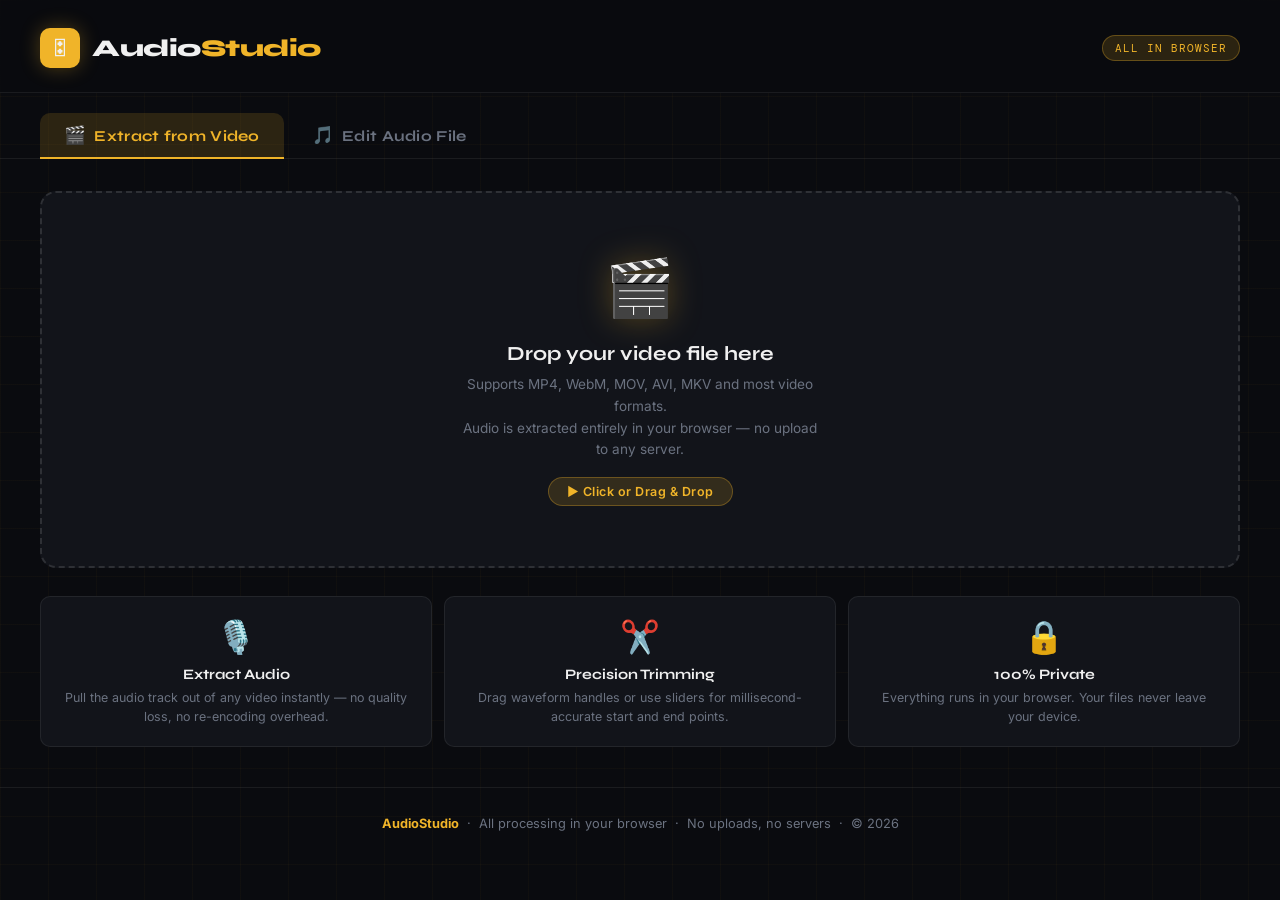
<file: audio-studio.html>
<!DOCTYPE html>
<html lang="en">
<head>
<meta charset="UTF-8">
<meta name="viewport" content="width=device-width, initial-scale=1.0">
<title>AudioStudio – Extract, Trim & Edit Audio</title>
<link href="https://fonts.googleapis.com/css2?family=Syne:wght@400;600;700;800&family=DM+Mono:wght@400;500&family=Inter:wght@400;500;600&display=swap" rel="stylesheet">
<style>
:root {
  --bg: #0a0b0f;
  --surface: #12141a;
  --surface2: #1a1d26;
  --surface3: #22263a;
  --border: rgba(255,255,255,0.07);
  --border2: rgba(255,255,255,0.12);
  --gold: #f0b429;
  --gold-dim: rgba(240,180,41,0.15);
  --gold-glow: rgba(240,180,41,0.3);
  --teal: #0de8c5;
  --teal-dim: rgba(13,232,197,0.12);
  --teal-glow: rgba(13,232,197,0.25);
  --red: #ff4d6d;
  --red-dim: rgba(255,77,109,0.15);
  --text: #f0f0f0;
  --text-muted: #6b7280;
  --text-dim: #9ca3af;
  --radius: 16px;
  --radius-sm: 10px;
  --radius-xs: 6px;
  --font-head: 'Syne', sans-serif;
  --font-mono: 'DM Mono', monospace;
  --font-body: 'Inter', sans-serif;
}

*, *::before, *::after { margin: 0; padding: 0; box-sizing: border-box; }

html { scroll-behavior: smooth; }

body {
  font-family: var(--font-body);
  background: var(--bg);
  color: var(--text);
  min-height: 100vh;
  overflow-x: hidden;
}

/* Background grid */
body::before {
  content: '';
  position: fixed;
  inset: 0;
  background-image:
    linear-gradient(rgba(240,180,41,0.03) 1px, transparent 1px),
    linear-gradient(90deg, rgba(240,180,41,0.03) 1px, transparent 1px);
  background-size: 48px 48px;
  pointer-events: none;
  z-index: 0;
}

/* ── HEADER ── */
.header {
  position: relative;
  z-index: 10;
  padding: 28px 40px 24px;
  display: flex;
  align-items: center;
  justify-content: space-between;
  border-bottom: 1px solid var(--border);
  background: rgba(10,11,15,0.85);
  backdrop-filter: blur(20px);
}

.logo {
  display: flex;
  align-items: center;
  gap: 12px;
}

.logo-icon {
  width: 40px; height: 40px;
  background: var(--gold);
  border-radius: 10px;
  display: flex; align-items: center; justify-content: center;
  font-size: 20px;
  box-shadow: 0 0 20px var(--gold-glow);
  flex-shrink: 0;
}

.logo-name {
  font-family: var(--font-head);
  font-size: 1.5rem;
  font-weight: 800;
  color: var(--text);
  letter-spacing: -0.5px;
}

.logo-name span { color: var(--gold); }

.header-badge {
  font-family: var(--font-mono);
  font-size: 0.7rem;
  background: var(--gold-dim);
  color: var(--gold);
  border: 1px solid var(--gold-glow);
  padding: 5px 12px;
  border-radius: 100px;
  letter-spacing: 1px;
}

/* ── TABS ── */
.tab-bar {
  position: relative;
  z-index: 5;
  display: flex;
  gap: 4px;
  padding: 20px 40px 0;
  border-bottom: 1px solid var(--border);
}

.tab-btn {
  font-family: var(--font-head);
  font-weight: 700;
  font-size: 0.95rem;
  padding: 12px 24px;
  border: none;
  background: transparent;
  color: var(--text-muted);
  cursor: pointer;
  border-radius: var(--radius-sm) var(--radius-sm) 0 0;
  transition: all 0.2s;
  display: flex; align-items: center; gap: 8px;
  position: relative;
  letter-spacing: 0.3px;
}

.tab-btn.active {
  color: var(--gold);
  background: var(--gold-dim);
}

.tab-btn.active::after {
  content: '';
  position: absolute;
  bottom: -1px; left: 0; right: 0;
  height: 2px;
  background: var(--gold);
}

.tab-btn:not(.active):hover { color: var(--text-dim); background: rgba(255,255,255,0.03); }

.tab-icon { font-size: 1.1rem; }

/* ── MAIN LAYOUT ── */
.app {
  position: relative;
  z-index: 2;
  max-width: 1400px;
  margin: 0 auto;
}

.panel {
  display: none;
  padding: 32px 40px 40px;
  animation: fadeIn 0.3s ease;
}

.panel.active { display: block; }

@keyframes fadeIn {
  from { opacity: 0; transform: translateY(8px); }
  to { opacity: 1; transform: translateY(0); }
}

/* ── UPLOAD ZONES ── */
.upload-zone {
  border: 2px dashed var(--border2);
  border-radius: var(--radius);
  padding: 60px 30px;
  text-align: center;
  cursor: pointer;
  transition: all 0.3s ease;
  background: var(--surface);
  position: relative;
  overflow: hidden;
}

.upload-zone::before {
  content: '';
  position: absolute; inset: 0;
  background: radial-gradient(ellipse at 50% 100%, var(--gold-dim), transparent 70%);
  opacity: 0;
  transition: opacity 0.3s;
}

.upload-zone:hover::before, .upload-zone.dragover::before { opacity: 1; }

.upload-zone:hover, .upload-zone.dragover {
  border-color: var(--gold);
  transform: translateY(-2px);
  box-shadow: 0 8px 40px var(--gold-dim);
}

.upload-zone.audio-zone::before {
  background: radial-gradient(ellipse at 50% 100%, var(--teal-dim), transparent 70%);
}

.upload-zone.audio-zone:hover, .upload-zone.audio-zone.dragover {
  border-color: var(--teal);
  box-shadow: 0 8px 40px var(--teal-dim);
}

.uz-icon {
  font-size: 3.5rem;
  margin-bottom: 20px;
  display: block;
  filter: drop-shadow(0 0 16px var(--gold-glow));
  animation: floatIcon 4s ease-in-out infinite;
}

.audio-zone .uz-icon { filter: drop-shadow(0 0 16px var(--teal-glow)); }

@keyframes floatIcon {
  0%, 100% { transform: translateY(0); }
  50% { transform: translateY(-8px); }
}

.uz-title {
  font-family: var(--font-head);
  font-size: 1.25rem;
  font-weight: 700;
  margin-bottom: 8px;
  color: var(--text);
}

.uz-sub {
  font-size: 0.85rem;
  color: var(--text-muted);
  max-width: 360px;
  margin: 0 auto;
  line-height: 1.6;
}

.uz-chip {
  display: inline-block;
  margin-top: 16px;
  padding: 6px 18px;
  background: var(--gold-dim);
  color: var(--gold);
  border-radius: 100px;
  font-size: 0.78rem;
  font-weight: 600;
  letter-spacing: 0.5px;
  border: 1px solid var(--gold-glow);
}

.audio-zone .uz-chip {
  background: var(--teal-dim);
  color: var(--teal);
  border-color: var(--teal-glow);
}

input[type="file"] { display: none; }

/* ── EDITOR GRID ── */
.editor-grid {
  display: grid;
  grid-template-columns: 1fr 300px;
  gap: 24px;
  margin-top: 28px;
}

@media (max-width: 900px) {
  .editor-grid { grid-template-columns: 1fr; }
  .panel { padding: 20px; }
  .tab-bar { padding: 16px 20px 0; }
  .header { padding: 20px; }
  .tab-btn { padding: 10px 16px; font-size: 0.85rem; }
}

/* ── VIDEO PREVIEW ── */
.preview-video {
  width: 100%;
  max-height: 340px;
  border-radius: var(--radius);
  background: #000;
  display: block;
  border: 1px solid var(--border);
  box-shadow: 0 8px 40px rgba(0,0,0,0.5);
}

.preview-audio-native {
  width: 100%;
  margin-top: 12px;
  accent-color: var(--gold);
  filter: invert(1) hue-rotate(180deg) brightness(0.9);
  border-radius: 8px;
}

/* ── WAVEFORM ── */
.waveform-wrap {
  margin-top: 20px;
  position: relative;
  background: var(--surface);
  border-radius: var(--radius);
  border: 1px solid var(--border);
  overflow: hidden;
}

.waveform-label {
  display: flex;
  align-items: center;
  justify-content: space-between;
  padding: 12px 16px 0;
  font-size: 0.78rem;
  color: var(--text-muted);
  font-family: var(--font-mono);
}

.waveform-label span { color: var(--gold); font-weight: 500; }

.waveform-canvas-wrap {
  position: relative;
  height: 120px;
  margin: 8px;
  border-radius: 10px;
  overflow: hidden;
  cursor: crosshair;
  touch-action: none;
}

canvas#waveformCanvas, canvas#audioWaveformCanvas {
  position: absolute; inset: 0;
  width: 100%; height: 100%;
}

.playhead {
  position: absolute;
  top: 0; width: 2px; height: 100%;
  background: var(--gold);
  box-shadow: 0 0 6px var(--gold-glow);
  pointer-events: none;
  z-index: 8;
  display: none;
}

.trim-handle {
  position: absolute;
  top: 0; width: 4px; height: 100%;
  z-index: 10;
  cursor: ew-resize;
  touch-action: none;
}

.trim-handle.start { background: var(--teal); box-shadow: 0 0 10px var(--teal-glow); }
.trim-handle.end { background: var(--red); box-shadow: 0 0 10px rgba(255,77,109,0.4); }

.trim-handle::before {
  content: '';
  position: absolute;
  top: 50%; left: 50%;
  width: 22px; height: 22px;
  border-radius: 50%;
  transform: translate(-50%, -50%);
  border: 3px solid white;
  box-shadow: 0 2px 8px rgba(0,0,0,0.4);
}

.trim-handle.start::before { background: var(--teal); }
.trim-handle.end::before { background: var(--red); }

.selection-fill {
  position: absolute;
  top: 0; height: 100%;
  background: rgba(240,180,41,0.12);
  border-left: 2px solid var(--teal);
  border-right: 2px solid var(--red);
  pointer-events: none;
  z-index: 5;
}

/* ── TIME RULER ── */
.time-ruler {
  height: 22px;
  position: relative;
  background: var(--surface2);
  margin: 0 8px 8px;
  border-radius: 0 0 8px 8px;
  overflow: hidden;
}

canvas#rulerCanvas, canvas#audioRulerCanvas {
  width: 100%; height: 100%;
  display: block;
}

/* ── CONTROLS PANEL ── */
.controls-panel {
  background: var(--surface);
  border: 1px solid var(--border);
  border-radius: var(--radius);
  padding: 24px;
  display: flex;
  flex-direction: column;
  gap: 20px;
  height: fit-content;
  position: sticky;
  top: 20px;
}

.ctrl-section-title {
  font-family: var(--font-head);
  font-size: 0.7rem;
  font-weight: 700;
  letter-spacing: 1.5px;
  text-transform: uppercase;
  color: var(--text-muted);
  margin-bottom: 12px;
}

/* Time displays */
.time-pair {
  display: grid;
  grid-template-columns: 1fr 1fr;
  gap: 8px;
}

.time-box {
  background: var(--surface2);
  border: 1px solid var(--border);
  border-radius: var(--radius-xs);
  padding: 10px 12px;
  text-align: center;
}

.time-box-label {
  font-size: 0.65rem;
  color: var(--text-muted);
  text-transform: uppercase;
  letter-spacing: 1px;
  margin-bottom: 4px;
  font-weight: 500;
}

.time-box-val {
  font-family: var(--font-mono);
  font-size: 1rem;
  font-weight: 500;
  color: var(--gold);
}

.time-box.end .time-box-val { color: var(--red); }

/* Duration chip */
.duration-chip {
  text-align: center;
  background: var(--gold-dim);
  border: 1px solid var(--gold-glow);
  border-radius: var(--radius-xs);
  padding: 8px;
  font-family: var(--font-mono);
  font-size: 0.85rem;
  color: var(--gold);
}

/* Sliders */
.slider-group { display: flex; flex-direction: column; gap: 6px; }

.slider-group label {
  font-size: 0.75rem;
  color: var(--text-muted);
  display: flex;
  justify-content: space-between;
  font-weight: 500;
}

.slider-group label span { color: var(--text-dim); }

input[type="range"].custom {
  -webkit-appearance: none;
  appearance: none;
  width: 100%;
  height: 6px;
  border-radius: 3px;
  outline: none;
  cursor: pointer;
  background: var(--surface3);
  transition: background 0.2s;
}

input[type="range"].custom.start-range { background: linear-gradient(to right, var(--teal) 0%, var(--teal) var(--pct, 10%), var(--surface3) var(--pct, 10%)); }
input[type="range"].custom.end-range { background: linear-gradient(to right, var(--red) 0%, var(--red) var(--pct, 90%), var(--surface3) var(--pct, 90%)); }

input[type="range"].custom::-webkit-slider-thumb {
  -webkit-appearance: none;
  width: 18px; height: 18px;
  border-radius: 50%;
  border: 2px solid var(--bg);
  cursor: pointer;
  box-shadow: 0 2px 8px rgba(0,0,0,0.4);
  transition: transform 0.15s;
}

input[type="range"].custom::-webkit-slider-thumb:hover { transform: scale(1.2); }
input[type="range"].custom.start-range::-webkit-slider-thumb { background: var(--teal); }
input[type="range"].custom.end-range::-webkit-slider-thumb { background: var(--red); }

input[type="range"].custom::-moz-range-thumb {
  width: 18px; height: 18px;
  border-radius: 50%;
  border: 2px solid var(--bg);
  cursor: pointer;
}

input[type="range"].custom.start-range::-moz-range-thumb { background: var(--teal); }
input[type="range"].custom.end-range::-moz-range-thumb { background: var(--red); }

/* Format select */
.format-select {
  width: 100%;
  padding: 10px 14px;
  background: var(--surface2);
  border: 1px solid var(--border2);
  border-radius: var(--radius-xs);
  color: var(--text);
  font-family: var(--font-body);
  font-size: 0.9rem;
  outline: none;
  cursor: pointer;
  appearance: none;
  background-image: url("data:image/svg+xml,%3Csvg xmlns='http://www.w3.org/2000/svg' width='12' height='12' viewBox='0 0 12 12'%3E%3Cpath fill='%236b7280' d='M6 8L1 3h10z'/%3E%3C/svg%3E");
  background-repeat: no-repeat;
  background-position: right 12px center;
  padding-right: 32px;
}

.format-select:focus { border-color: var(--gold); }
.format-select option { background: var(--surface2); }

/* Buttons */
.btn {
  width: 100%;
  padding: 12px 20px;
  border: none;
  border-radius: var(--radius-xs);
  font-family: var(--font-head);
  font-size: 0.9rem;
  font-weight: 700;
  cursor: pointer;
  transition: all 0.2s;
  display: flex; align-items: center; justify-content: center;
  gap: 8px;
  letter-spacing: 0.3px;
}

.btn:disabled { opacity: 0.4; cursor: not-allowed; transform: none !important; }

.btn-gold {
  background: var(--gold);
  color: #0a0b0f;
  box-shadow: 0 4px 20px var(--gold-glow);
}

.btn-gold:hover:not(:disabled) {
  transform: translateY(-2px);
  box-shadow: 0 6px 28px var(--gold-glow);
}

.btn-teal {
  background: var(--teal);
  color: #0a0b0f;
  box-shadow: 0 4px 20px var(--teal-glow);
}

.btn-teal:hover:not(:disabled) {
  transform: translateY(-2px);
  box-shadow: 0 6px 28px var(--teal-glow);
}

.btn-outline {
  background: transparent;
  color: var(--text-dim);
  border: 1px solid var(--border2);
}

.btn-outline:hover:not(:disabled) { background: var(--surface2); color: var(--text); }

.btn-danger {
  background: var(--red-dim);
  color: var(--red);
  border: 1px solid rgba(255,77,109,0.25);
}

.btn-danger:hover:not(:disabled) { background: rgba(255,77,109,0.25); }

.btn-row { display: flex; gap: 8px; }
.btn-row .btn { flex: 1; }

/* ── STATUS ── */
.status-bar {
  margin-top: 16px;
  padding: 12px 16px;
  border-radius: var(--radius-xs);
  font-size: 0.85rem;
  font-weight: 500;
  display: none;
  animation: slideUp 0.25s ease;
}

@keyframes slideUp {
  from { opacity: 0; transform: translateY(6px); }
  to { opacity: 1; transform: translateY(0); }
}

.status-bar.loading { background: rgba(59,130,246,0.15); border: 1px solid rgba(59,130,246,0.3); color: #93c5fd; }
.status-bar.success { background: rgba(16,185,129,0.15); border: 1px solid rgba(16,185,129,0.3); color: #6ee7b7; }
.status-bar.error { background: var(--red-dim); border: 1px solid rgba(255,77,109,0.3); color: var(--red); }
.status-bar.processing { background: var(--gold-dim); border: 1px solid var(--gold-glow); color: var(--gold); }

/* ── PLAYBACK TOOLBAR ── */
.playback-bar {
  display: flex;
  align-items: center;
  gap: 10px;
  margin-top: 12px;
  padding: 12px 16px;
  background: var(--surface2);
  border-radius: var(--radius-sm);
  border: 1px solid var(--border);
}

.play-btn {
  width: 36px; height: 36px;
  border-radius: 50%;
  background: var(--gold);
  color: #0a0b0f;
  border: none;
  cursor: pointer;
  display: flex; align-items: center; justify-content: center;
  font-size: 1rem;
  flex-shrink: 0;
  transition: all 0.2s;
  box-shadow: 0 0 12px var(--gold-glow);
}

.play-btn:hover { transform: scale(1.08); }

.playback-time {
  font-family: var(--font-mono);
  font-size: 0.82rem;
  color: var(--text-dim);
  white-space: nowrap;
}

.volume-wrap {
  display: flex; align-items: center; gap: 6px;
  margin-left: auto;
}

.vol-icon { font-size: 0.9rem; color: var(--text-muted); }

input[type="range"].vol-slider {
  -webkit-appearance: none;
  appearance: none;
  width: 70px; height: 4px;
  border-radius: 2px;
  background: var(--surface3);
  outline: none; cursor: pointer;
}

input[type="range"].vol-slider::-webkit-slider-thumb {
  -webkit-appearance: none;
  width: 14px; height: 14px;
  border-radius: 50%;
  background: var(--gold);
  cursor: pointer;
}

/* ── SECTION CARD ── */
.card {
  background: var(--surface);
  border: 1px solid var(--border);
  border-radius: var(--radius);
  padding: 24px;
  margin-top: 24px;
}

.card-title {
  font-family: var(--font-head);
  font-size: 1rem;
  font-weight: 700;
  margin-bottom: 16px;
  display: flex; align-items: center; gap: 8px;
}

.card-title .dot {
  width: 8px; height: 8px;
  border-radius: 50%;
  background: var(--gold);
}

/* ── FILE INFO ── */
.file-info {
  display: flex;
  align-items: center;
  gap: 16px;
  padding: 14px 16px;
  background: var(--surface2);
  border-radius: var(--radius-sm);
  border: 1px solid var(--border);
  margin-bottom: 16px;
}

.file-info-icon {
  font-size: 1.8rem;
  flex-shrink: 0;
}

.file-info-name {
  font-weight: 600;
  font-size: 0.92rem;
  margin-bottom: 3px;
  overflow: hidden;
  text-overflow: ellipsis;
  white-space: nowrap;
  max-width: 280px;
}

.file-info-meta {
  font-size: 0.75rem;
  color: var(--text-muted);
  display: flex; gap: 12px;
}

.file-info-meta span { color: var(--teal); }

/* ── FEATURES ROW ── */
.features {
  display: grid;
  grid-template-columns: repeat(3, 1fr);
  gap: 12px;
  margin-top: 28px;
}

@media (max-width: 640px) { .features { grid-template-columns: 1fr; } }

.feature-card {
  background: var(--surface);
  border: 1px solid var(--border);
  border-radius: var(--radius-sm);
  padding: 20px;
  text-align: center;
  transition: border-color 0.2s;
}

.feature-card:hover { border-color: var(--gold); }

.feature-icon { font-size: 2rem; margin-bottom: 10px; }

.feature-title {
  font-family: var(--font-head);
  font-weight: 700;
  font-size: 0.9rem;
  margin-bottom: 6px;
}

.feature-desc { font-size: 0.78rem; color: var(--text-muted); line-height: 1.5; }

/* ── FOOTER ── */
.footer {
  text-align: center;
  padding: 28px 40px;
  border-top: 1px solid var(--border);
  color: var(--text-muted);
  font-size: 0.8rem;
  position: relative; z-index: 2;
}

.footer strong { color: var(--gold); }

/* ── LOADER OVERLAY ── */
.loader-ring {
  display: inline-block;
  width: 18px; height: 18px;
  border: 2px solid transparent;
  border-top-color: currentColor;
  border-radius: 50%;
  animation: spin 0.8s linear infinite;
  vertical-align: middle;
}

@keyframes spin { to { transform: rotate(360deg); } }

/* scrollbar */
::-webkit-scrollbar { width: 6px; }
::-webkit-scrollbar-track { background: var(--surface); }
::-webkit-scrollbar-thumb { background: var(--surface3); border-radius: 3px; }

/* ── DIVIDER ── */
.divider {
  height: 1px;
  background: var(--border);
  margin: 4px 0;
}

/* Responsive: mobile tabs scroll */
@media (max-width: 600px) {
  .tab-bar { overflow-x: auto; gap: 0; white-space: nowrap; }
  .tab-btn { flex-shrink: 0; }
  .features { grid-template-columns: 1fr 1fr; }
}
</style>
</head>
<body>

<!-- HEADER -->
<header class="header">
  <div class="logo">
    <div class="logo-icon">🎛</div>
    <div class="logo-name">Audio<span>Studio</span></div>
  </div>
  <div class="header-badge">ALL IN BROWSER</div>
</header>

<!-- TAB BAR -->
<div class="tab-bar">
  <button class="tab-btn active" onclick="switchTab('video')" id="tab-video">
    <span class="tab-icon">🎬</span> Extract from Video
  </button>
  <button class="tab-btn" onclick="switchTab('audio')" id="tab-audio">
    <span class="tab-icon">🎵</span> Edit Audio File
  </button>
</div>

<!-- ═══════════════════════════════════════════════
     PANEL 1 — VIDEO → AUDIO EXTRACT + TRIM
════════════════════════════════════════════════ -->
<div class="app">
<div class="panel active" id="panel-video">

  <div id="v-upload-zone" class="upload-zone" onclick="document.getElementById('videoInput').click()"
       ondragover="vzDrag(event,true)" ondragleave="vzDrag(event,false)" ondrop="vzDrop(event,'video')">
    <span class="uz-icon">🎬</span>
    <div class="uz-title">Drop your video file here</div>
    <div class="uz-sub">Supports MP4, WebM, MOV, AVI, MKV and most video formats.<br>Audio is extracted entirely in your browser — no upload to any server.</div>
    <div class="uz-chip">▶ Click or Drag & Drop</div>
    <input type="file" id="videoInput" accept="video/*,audio/*">
  </div>

  <div id="v-editor" style="display:none;">
    <div id="v-file-info" class="file-info" style="margin-top:20px;">
      <div class="file-info-icon">🎬</div>
      <div>
        <div class="file-info-name" id="v-filename">video.mp4</div>
        <div class="file-info-meta">Duration: <span id="v-dur">—</span> &nbsp; Size: <span id="v-size">—</span></div>
      </div>
      <button class="btn btn-danger" style="width:auto;padding:8px 14px;margin-left:auto;font-size:0.8rem;" onclick="resetVideo()">✕ Clear</button>
    </div>

    <div class="editor-grid">
      <!-- LEFT -->
      <div>
        <video id="previewVideo" class="preview-video" controls></video>

        <div class="waveform-wrap" id="v-waveform-wrap">
          <div class="waveform-label">
            WAVEFORM &nbsp;·&nbsp; <span id="v-sel-label">Select region to trim</span>
          </div>
          <div class="waveform-canvas-wrap" id="v-canvas-wrap"
               onmousedown="wvMouseDown(event,'v')" onmousemove="wvMouseMove(event,'v')" onmouseup="wvMouseUp(event,'v')"
               ontouchstart="wvTouchStart(event,'v')" ontouchmove="wvTouchMove(event,'v')" ontouchend="wvMouseUp(event,'v')">
            <canvas id="waveformCanvas"></canvas>
            <div class="selection-fill" id="v-sel-fill" style="left:10%;width:80%"></div>
            <div class="trim-handle start" id="v-start-handle" style="left:10%"></div>
            <div class="trim-handle end" id="v-end-handle" style="left:90%"></div>
            <div class="playhead" id="v-playhead"></div>
          </div>
          <div class="time-ruler"><canvas id="rulerCanvas"></canvas></div>
        </div>

        <div class="playback-bar">
          <button class="play-btn" id="v-play-btn" onclick="togglePlay('v')">▶</button>
          <div class="playback-time" id="v-playback-time">0:00 / 0:00</div>
          <div class="volume-wrap">
            <span class="vol-icon">🔊</span>
            <input type="range" class="vol-slider" id="v-vol" min="0" max="1" step="0.01" value="1" oninput="setVolume('v',this.value)">
          </div>
        </div>

        <div id="v-status" class="status-bar"></div>
      </div>

      <!-- RIGHT -->
      <div class="controls-panel">
        <div>
          <div class="ctrl-section-title">Selection</div>
          <div class="time-pair">
            <div class="time-box">
              <div class="time-box-label">Start</div>
              <div class="time-box-val" id="v-start-disp">0:00.00</div>
            </div>
            <div class="time-box end">
              <div class="time-box-label">End</div>
              <div class="time-box-val" id="v-end-disp">0:00.00</div>
            </div>
          </div>
          <div class="duration-chip" style="margin-top:8px;">
            Duration: <strong id="v-dur-disp">—</strong>
          </div>
        </div>

        <div class="divider"></div>

        <div>
          <div class="ctrl-section-title">Fine-tune</div>
          <div class="slider-group">
            <label>Start <span id="v-start-pct">10%</span></label>
            <input type="range" class="custom start-range" id="v-start-slider" min="0" max="100" value="10" oninput="onSlider('v','start',this)">
          </div>
          <div class="slider-group" style="margin-top:12px;">
            <label>End <span id="v-end-pct">90%</span></label>
            <input type="range" class="custom end-range" id="v-end-slider" min="0" max="100" value="90" oninput="onSlider('v','end',this)">
          </div>
        </div>

        <div class="divider"></div>

        <div>
          <div class="ctrl-section-title">Quick select</div>
          <div class="btn-row">
            <button class="btn btn-outline" style="font-size:0.78rem;" onclick="selectAll('v')">All</button>
            <button class="btn btn-outline" style="font-size:0.78rem;" onclick="selectFirst('v',0.5)">First 50%</button>
            <button class="btn btn-outline" style="font-size:0.78rem;" onclick="selectLast('v',0.5)">Last 50%</button>
          </div>
        </div>

        <div class="divider"></div>

        <div>
          <div class="ctrl-section-title">Export Format</div>
          <select class="format-select" id="v-format">
            <option value="wav">WAV – Lossless</option>
            <option value="mp3">MP3 – Compressed (as WAV)</option>
          </select>
        </div>

        <div>
          <button class="btn btn-teal" onclick="previewTrim('v')" style="margin-bottom:8px;">
            ▶ Preview Trim
          </button>
          <button class="btn btn-gold" onclick="exportAudio('v')">
            ⬇ Download Audio
          </button>
          <button class="btn btn-outline" onclick="resetVideo()" style="margin-top:8px;">
            ↺ Reset
          </button>
        </div>
      </div>
    </div>

    <!-- Preview audio -->
    <div style="margin-top:12px;display:none;" id="v-preview-audio-wrap">
      <div class="card">
        <div class="card-title"><span class="dot"></span> Trim Preview</div>
        <audio id="v-preview-audio" controls class="preview-audio-native"></audio>
      </div>
    </div>
  </div>

  <!-- Feature highlights when no file -->
  <div class="features" id="v-features">
    <div class="feature-card">
      <div class="feature-icon">🎙️</div>
      <div class="feature-title">Extract Audio</div>
      <div class="feature-desc">Pull the audio track out of any video instantly — no quality loss, no re-encoding overhead.</div>
    </div>
    <div class="feature-card">
      <div class="feature-icon">✂️</div>
      <div class="feature-title">Precision Trimming</div>
      <div class="feature-desc">Drag waveform handles or use sliders for millisecond-accurate start and end points.</div>
    </div>
    <div class="feature-card">
      <div class="feature-icon">🔒</div>
      <div class="feature-title">100% Private</div>
      <div class="feature-desc">Everything runs in your browser. Your files never leave your device.</div>
    </div>
  </div>
</div>

<!-- ═══════════════════════════════════════════════
     PANEL 2 — AUDIO FILE IMPORT + EDIT
════════════════════════════════════════════════ -->
<div class="panel" id="panel-audio">

  <div id="a-upload-zone" class="upload-zone audio-zone" onclick="document.getElementById('audioInput').click()"
       ondragover="vzDrag(event,true,'a')" ondragleave="vzDrag(event,false,'a')" ondrop="vzDrop(event,'audio')">
    <span class="uz-icon">🎵</span>
    <div class="uz-title">Import your audio file</div>
    <div class="uz-sub">Supports MP3, WAV, OGG, FLAC, AAC, M4A and more.<br>Trim, cut and export with frame-accurate precision.</div>
    <div class="uz-chip audio-zone" style="background:var(--teal-dim);color:var(--teal);border-color:var(--teal-glow);">▶ Click or Drag & Drop</div>
    <input type="file" id="audioInput" accept="audio/*">
  </div>

  <div id="a-editor" style="display:none;">
    <div id="a-file-info" class="file-info" style="margin-top:20px;">
      <div class="file-info-icon">🎵</div>
      <div>
        <div class="file-info-name" id="a-filename">audio.mp3</div>
        <div class="file-info-meta">Duration: <span id="a-dur">—</span> &nbsp; Size: <span id="a-size">—</span></div>
      </div>
      <button class="btn btn-danger" style="width:auto;padding:8px 14px;margin-left:auto;font-size:0.8rem;" onclick="resetAudio()">✕ Clear</button>
    </div>

    <div class="editor-grid">
      <!-- LEFT -->
      <div>
        <div class="waveform-wrap" id="a-waveform-wrap">
          <div class="waveform-label">
            WAVEFORM &nbsp;·&nbsp; <span id="a-sel-label">Drag handles to select region</span>
          </div>
          <div class="waveform-canvas-wrap" id="a-canvas-wrap"
               onmousedown="wvMouseDown(event,'a')" onmousemove="wvMouseMove(event,'a')" onmouseup="wvMouseUp(event,'a')"
               ontouchstart="wvTouchStart(event,'a')" ontouchmove="wvTouchMove(event,'a')" ontouchend="wvMouseUp(event,'a')">
            <canvas id="audioWaveformCanvas"></canvas>
            <div class="selection-fill" id="a-sel-fill" style="left:10%;width:80%"></div>
            <div class="trim-handle start" id="a-start-handle" style="left:10%"></div>
            <div class="trim-handle end" id="a-end-handle" style="left:90%"></div>
            <div class="playhead" id="a-playhead"></div>
          </div>
          <div class="time-ruler"><canvas id="audioRulerCanvas"></canvas></div>
        </div>

        <div class="playback-bar">
          <button class="play-btn" id="a-play-btn" onclick="togglePlay('a')" style="background:var(--teal);box-shadow:0 0 12px var(--teal-glow);">▶</button>
          <div class="playback-time" id="a-playback-time">0:00 / 0:00</div>
          <div class="volume-wrap">
            <span class="vol-icon">🔊</span>
            <input type="range" class="vol-slider" id="a-vol" min="0" max="1" step="0.01" value="1" oninput="setVolume('a',this.value)">
          </div>
        </div>

        <!-- CUT MODE -->
        <div class="card">
          <div class="card-title"><span class="dot" style="background:var(--red)"></span> Cut / Remove Region</div>
          <p style="font-size:0.82rem;color:var(--text-muted);margin-bottom:14px;line-height:1.6;">
            Removes the selected region from the audio and joins the remaining parts. Useful for cutting out silence or unwanted sections.
          </p>
          <div class="btn-row">
            <button class="btn btn-danger" onclick="cutRegion('a')">✂ Cut Selected Region</button>
            <button class="btn btn-outline" onclick="undoCut('a')">↩ Undo Cut</button>
          </div>
        </div>

        <div id="a-status" class="status-bar"></div>
      </div>

      <!-- RIGHT -->
      <div class="controls-panel">
        <div>
          <div class="ctrl-section-title">Selection</div>
          <div class="time-pair">
            <div class="time-box">
              <div class="time-box-label">Start</div>
              <div class="time-box-val" id="a-start-disp">0:00.00</div>
            </div>
            <div class="time-box end">
              <div class="time-box-label">End</div>
              <div class="time-box-val" id="a-end-disp">0:00.00</div>
            </div>
          </div>
          <div class="duration-chip" style="margin-top:8px;">
            Duration: <strong id="a-dur-disp">—</strong>
          </div>
        </div>

        <div class="divider"></div>

        <div>
          <div class="ctrl-section-title">Fine-tune</div>
          <div class="slider-group">
            <label>Start <span id="a-start-pct">10%</span></label>
            <input type="range" class="custom start-range" id="a-start-slider" min="0" max="100" value="10" oninput="onSlider('a','start',this)">
          </div>
          <div class="slider-group" style="margin-top:12px;">
            <label>End <span id="a-end-pct">90%</span></label>
            <input type="range" class="custom end-range" id="a-end-slider" min="0" max="100" value="90" oninput="onSlider('a','end',this)">
          </div>
        </div>

        <div class="divider"></div>

        <div>
          <div class="ctrl-section-title">Quick select</div>
          <div class="btn-row">
            <button class="btn btn-outline" style="font-size:0.78rem;" onclick="selectAll('a')">All</button>
            <button class="btn btn-outline" style="font-size:0.78rem;" onclick="selectFirst('a',0.5)">First 50%</button>
            <button class="btn btn-outline" style="font-size:0.78rem;" onclick="selectLast('a',0.5)">Last 50%</button>
          </div>
        </div>

        <div class="divider"></div>

        <div>
          <div class="ctrl-section-title">Export Format</div>
          <select class="format-select" id="a-format">
            <option value="wav">WAV – Lossless</option>
            <option value="mp3">MP3 – Compressed (as WAV)</option>
          </select>
        </div>

        <div>
          <button class="btn btn-teal" onclick="previewTrim('a')" style="margin-bottom:8px;">
            ▶ Preview Trim
          </button>
          <button class="btn btn-gold" onclick="exportAudio('a')">
            ⬇ Download Trimmed
          </button>
          <button class="btn btn-outline" onclick="resetAudio()" style="margin-top:8px;">
            ↺ Reset
          </button>
        </div>
      </div>
    </div>

    <!-- Preview audio -->
    <div style="display:none;" id="a-preview-audio-wrap">
      <div class="card">
        <div class="card-title"><span class="dot" style="background:var(--teal)"></span> Trim Preview</div>
        <audio id="a-preview-audio" controls class="preview-audio-native"></audio>
      </div>
    </div>
  </div>

  <div class="features" id="a-features">
    <div class="feature-card">
      <div class="feature-icon">🎵</div>
      <div class="feature-title">Import & Edit</div>
      <div class="feature-desc">Load any audio file and edit it directly — trim, cut and export in seconds.</div>
    </div>
    <div class="feature-card">
      <div class="feature-icon">✂️</div>
      <div class="feature-title">Cut Regions</div>
      <div class="feature-desc">Remove unwanted sections entirely — silence, mistakes, ads — and keep the rest.</div>
    </div>
    <div class="feature-card">
      <div class="feature-icon">↩️</div>
      <div class="feature-title">Undo Support</div>
      <div class="feature-desc">Made a mistake? Undo the last cut and go back to the original waveform instantly.</div>
    </div>
  </div>
</div>

</div><!-- .app -->

<footer class="footer">
  <strong>AudioStudio</strong> &nbsp;·&nbsp; All processing in your browser &nbsp;·&nbsp; No uploads, no servers &nbsp;·&nbsp; © <span id="yr"></span>
</footer>

<script>
// ═══════════════════════════════════════════
//  STATE
// ═══════════════════════════════════════════
const state = {
  v: { buf: null, dur: 0, start: 0.1, end: 0.9, dragging: null, audioEl: null, raf: null, origBuf: null },
  a: { buf: null, dur: 0, start: 0.1, end: 0.9, dragging: null, audioEl: null, raf: null, origBuf: null }
};

let audioCtx = null;
function getAudioCtx() {
  if (!audioCtx) audioCtx = new (window.AudioContext || window.webkitAudioContext)();
  return audioCtx;
}

// ═══════════════════════════════════════════
//  TABS
// ═══════════════════════════════════════════
function switchTab(id) {
  document.querySelectorAll('.panel').forEach(p => p.classList.remove('active'));
  document.querySelectorAll('.tab-btn').forEach(b => b.classList.remove('active'));
  document.getElementById('panel-' + id).classList.add('active');
  document.getElementById('tab-' + id).classList.add('active');
}

// ═══════════════════════════════════════════
//  DRAG & DROP
// ═══════════════════════════════════════════
function vzDrag(e, over, panel) {
  e.preventDefault();
  const zone = panel === 'a' ? document.getElementById('a-upload-zone') : document.getElementById('v-upload-zone');
  if (zone) zone.classList.toggle('dragover', over);
}

function vzDrop(e, type) {
  e.preventDefault();
  const id = type === 'video' ? 'v-upload-zone' : 'a-upload-zone';
  document.getElementById(id)?.classList.remove('dragover');
  const file = e.dataTransfer.files[0];
  if (!file) return;
  type === 'video' ? handleVideoFile(file) : handleAudioFile(file);
}

document.getElementById('videoInput').addEventListener('change', e => { if (e.target.files[0]) handleVideoFile(e.target.files[0]); });
document.getElementById('audioInput').addEventListener('change', e => { if (e.target.files[0]) handleAudioFile(e.target.files[0]); });

// ═══════════════════════════════════════════
//  FILE HANDLERS
// ═══════════════════════════════════════════
function fmtSize(bytes) {
  if (bytes < 1024*1024) return (bytes/1024).toFixed(1) + ' KB';
  return (bytes/(1024*1024)).toFixed(1) + ' MB';
}

async function handleVideoFile(file) {
  showStatus('v', 'Loading video...', 'loading');
  const url = URL.createObjectURL(file);
  const vid = document.getElementById('previewVideo');
  vid.src = url;
  state.v.audioEl = vid;

  document.getElementById('v-filename').textContent = file.name;
  document.getElementById('v-size').textContent = fmtSize(file.size);

  vid.onloadedmetadata = async () => {
    state.v.dur = vid.duration;
    document.getElementById('v-dur').textContent = fmt(vid.duration);
    document.getElementById('v-features').style.display = 'none';
    document.getElementById('v-upload-zone').style.display = 'none';
    document.getElementById('v-editor').style.display = 'block';

    showStatus('v', 'Decoding audio...', 'processing');
    try {
      const buf = await file.arrayBuffer();
      const ab = await getAudioCtx().decodeAudioData(buf);
      state.v.buf = ab;
      state.v.origBuf = ab;
      state.v.dur = ab.duration;
      state.v.start = 0.1; state.v.end = 0.9;
      drawWaveform('v');
      drawRuler('v');
      updateUI('v');
      showStatus('v', '✓ Ready — drag handles to select trim region', 'success');
    } catch(err) {
      showStatus('v', 'Could not decode audio: ' + err.message, 'error');
    }
  };
}

async function handleAudioFile(file) {
  showStatus('a', 'Loading audio...', 'loading');
  document.getElementById('a-filename').textContent = file.name;
  document.getElementById('a-size').textContent = fmtSize(file.size);
  document.getElementById('a-features').style.display = 'none';
  document.getElementById('a-upload-zone').style.display = 'none';
  document.getElementById('a-editor').style.display = 'block';

  showStatus('a', 'Decoding audio...', 'processing');
  try {
    const buf = await file.arrayBuffer();
    const ab = await getAudioCtx().decodeAudioData(buf);
    state.a.buf = ab;
    state.a.origBuf = ab;
    state.a.dur = ab.duration;
    state.a.start = 0.1; state.a.end = 0.9;

    // Create audio element for playback
    const url = URL.createObjectURL(file);
    const ael = new Audio(url);
    state.a.audioEl = ael;
    document.getElementById('a-dur').textContent = fmt(ab.duration);

    drawWaveform('a');
    drawRuler('a');
    updateUI('a');
    showStatus('a', '✓ Ready — trim or cut your audio', 'success');
  } catch(err) {
    showStatus('a', 'Could not decode audio: ' + err.message, 'error');
  }
}

// ═══════════════════════════════════════════
//  WAVEFORM DRAWING
// ═══════════════════════════════════════════
function getCanvas(p) {
  return p === 'v' ? document.getElementById('waveformCanvas') : document.getElementById('audioWaveformCanvas');
}

function drawWaveform(p) {
  const s = state[p];
  if (!s.buf) return;
  const canvas = getCanvas(p);
  const wrap = canvas.parentElement;
  const W = wrap.clientWidth * window.devicePixelRatio;
  const H = wrap.clientHeight * window.devicePixelRatio;
  canvas.width = W; canvas.height = H;
  canvas.style.width = '100%'; canvas.style.height = '100%';

  const ctx = canvas.getContext('2d');
  ctx.clearRect(0, 0, W, H);

  // Background
  ctx.fillStyle = '#0f1117';
  ctx.fillRect(0, 0, W, H);

  const data = s.buf.getChannelData(0);
  const step = Math.ceil(data.length / W);
  const amp = H / 2;
  const startX = Math.floor(s.start * W);
  const endX = Math.floor(s.end * W);

  // Draw un-selected dim
  for (let i = 0; i < W; i++) {
    let mn = 1, mx = -1;
    for (let j = 0; j < step; j++) {
      const d = data[i * step + j] || 0;
      if (d < mn) mn = d; if (d > mx) mx = d;
    }
    const isSelected = i >= startX && i <= endX;
    if (!isSelected) {
      ctx.strokeStyle = '#2a2e3f';
      ctx.lineWidth = 1;
      ctx.beginPath();
      ctx.moveTo(i, (1 + mn) * amp);
      ctx.lineTo(i, (1 + mx) * amp);
      ctx.stroke();
    }
  }

  // Draw selected bright
  for (let i = startX; i <= endX; i++) {
    let mn = 1, mx = -1;
    for (let j = 0; j < step; j++) {
      const d = data[i * step + j] || 0;
      if (d < mn) mn = d; if (d > mx) mx = d;
    }
    const prog = (i - startX) / Math.max(1, endX - startX);
    const g = ctx.createLinearGradient(0, 0, 0, H);
    g.addColorStop(0, p === 'a' ? '#0de8c5' : '#f0b429');
    g.addColorStop(1, p === 'a' ? '#0de8c550' : '#f0b42950');
    ctx.strokeStyle = g;
    ctx.lineWidth = 1.5;
    ctx.beginPath();
    ctx.moveTo(i, (1 + mn) * amp);
    ctx.lineTo(i, (1 + mx) * amp);
    ctx.stroke();
  }

  // Center line
  ctx.strokeStyle = 'rgba(255,255,255,0.06)';
  ctx.lineWidth = 1;
  ctx.beginPath();
  ctx.moveTo(0, amp); ctx.lineTo(W, amp);
  ctx.stroke();
}

function drawRuler(p) {
  const s = state[p];
  const cid = p === 'v' ? 'rulerCanvas' : 'audioRulerCanvas';
  const canvas = document.getElementById(cid);
  const wrap = canvas.parentElement;
  const W = wrap.clientWidth;
  const H = wrap.clientHeight;
  canvas.width = W * 2; canvas.height = H * 2;
  canvas.style.width = '100%'; canvas.style.height = '100%';
  const ctx = canvas.getContext('2d');
  ctx.scale(2, 2);
  ctx.fillStyle = '#0a0b0f';
  ctx.fillRect(0, 0, W, H);

  if (!s.buf) return;
  const dur = s.dur;
  const interval = dur <= 10 ? 1 : dur <= 60 ? 5 : dur <= 300 ? 15 : 30;
  ctx.fillStyle = '#4b5563';
  ctx.font = '8px DM Mono, monospace';
  ctx.textAlign = 'center';
  for (let t = 0; t <= dur; t += interval) {
    const x = (t / dur) * W;
    ctx.fillStyle = '#3a3f55';
    ctx.fillRect(x, 0, 1, H * 0.5);
    ctx.fillStyle = '#6b7280';
    ctx.fillText(fmt(t), x, H - 2);
  }
}

// ═══════════════════════════════════════════
//  UI UPDATE
// ═══════════════════════════════════════════
function updateUI(p) {
  const s = state[p];
  const dur = s.dur;

  const sT = s.start * dur;
  const eT = s.end * dur;
  const selDur = eT - sT;

  document.getElementById(p + '-start-disp').textContent = fmt(sT);
  document.getElementById(p + '-end-disp').textContent = fmt(eT);
  document.getElementById(p + '-dur-disp').textContent = fmt(selDur);
  document.getElementById(p + '-sel-label').textContent = `${fmt(sT)} → ${fmt(eT)}`;

  // Handles
  document.getElementById(p + '-start-handle').style.left = (s.start * 100) + '%';
  document.getElementById(p + '-end-handle').style.left = (s.end * 100) + '%';
  document.getElementById(p + '-sel-fill').style.left = (s.start * 100) + '%';
  document.getElementById(p + '-sel-fill').style.width = ((s.end - s.start) * 100) + '%';

  // Sliders
  const ss = document.getElementById(p + '-start-slider');
  const es = document.getElementById(p + '-end-slider');
  ss.value = s.start * 100;
  es.value = s.end * 100;
  document.getElementById(p + '-start-pct').textContent = Math.round(s.start * 100) + '%';
  document.getElementById(p + '-end-pct').textContent = Math.round(s.end * 100) + '%';
  ss.style.setProperty('--pct', (s.start * 100) + '%');
  es.style.setProperty('--pct', (s.end * 100) + '%');
}

// ═══════════════════════════════════════════
//  WAVEFORM MOUSE/TOUCH
// ═══════════════════════════════════════════
function getRelX(e, el) {
  const rect = el.getBoundingClientRect();
  const cx = e.touches ? e.touches[0].clientX : e.clientX;
  return Math.max(0, Math.min(1, (cx - rect.left) / rect.width));
}

function nearHandle(p, pct) {
  const s = state[p];
  const d = 0.035;
  if (Math.abs(pct - s.start) < d) return 'start';
  if (Math.abs(pct - s.end) < d) return 'end';
  return null;
}

function wvMouseDown(e, p) {
  e.preventDefault();
  const wrap = document.getElementById(p + '-canvas-wrap');
  const pct = getRelX(e, wrap);
  const hit = nearHandle(p, pct);
  if (hit) {
    state[p].dragging = hit;
  } else {
    // click to move nearest
    const s = state[p];
    const dStart = Math.abs(pct - s.start);
    const dEnd = Math.abs(pct - s.end);
    state[p].dragging = dStart < dEnd ? 'start' : 'end';
    applyDrag(p, pct);
  }
}

function wvMouseMove(e, p) {
  if (!state[p].dragging) return;
  e.preventDefault();
  const wrap = document.getElementById(p + '-canvas-wrap');
  applyDrag(p, getRelX(e, wrap));
}

function wvMouseUp(e, p) { state[p].dragging = null; }

function wvTouchStart(e, p) { wvMouseDown(e, p); }
function wvTouchMove(e, p) { wvMouseMove(e, p); }

function applyDrag(p, pct) {
  const s = state[p];
  const MIN_GAP = 0.01;
  if (s.dragging === 'start') {
    s.start = Math.max(0, Math.min(pct, s.end - MIN_GAP));
  } else {
    s.end = Math.min(1, Math.max(pct, s.start + MIN_GAP));
  }
  drawWaveform(p);
  updateUI(p);
}

// ═══════════════════════════════════════════
//  SLIDERS
// ═══════════════════════════════════════════
function onSlider(p, which, el) {
  const v = parseFloat(el.value) / 100;
  const s = state[p];
  const MIN_GAP = 0.01;
  if (which === 'start') s.start = Math.min(v, s.end - MIN_GAP);
  else s.end = Math.max(v, s.start + MIN_GAP);
  drawWaveform(p);
  updateUI(p);
}

// ═══════════════════════════════════════════
//  QUICK SELECT
// ═══════════════════════════════════════════
function selectAll(p) { state[p].start = 0; state[p].end = 1; drawWaveform(p); updateUI(p); }
function selectFirst(p, frac) { state[p].start = 0; state[p].end = frac; drawWaveform(p); updateUI(p); }
function selectLast(p, frac) { state[p].start = 1 - frac; state[p].end = 1; drawWaveform(p); updateUI(p); }

// ═══════════════════════════════════════════
//  PLAYBACK
// ═══════════════════════════════════════════
function togglePlay(p) {
  const el = state[p].audioEl;
  if (!el) return;
  if (el.paused) {
    el.play();
    document.getElementById(p + '-play-btn').textContent = '⏸';
    startPlayhead(p);
  } else {
    el.pause();
    document.getElementById(p + '-play-btn').textContent = '▶';
    stopPlayhead(p);
  }
}

function startPlayhead(p) {
  const el = state[p].audioEl;
  const ph = document.getElementById(p + '-playhead');
  const dur = state[p].dur || el.duration;
  ph.style.display = 'block';

  function tick() {
    const t = el.currentTime;
    const pct = dur > 0 ? (t / dur) * 100 : 0;
    ph.style.left = pct + '%';
    document.getElementById(p + '-playback-time').textContent = fmt(t) + ' / ' + fmt(dur);
    if (!el.paused) state[p].raf = requestAnimationFrame(tick);
    else {
      document.getElementById(p + '-play-btn').textContent = '▶';
      ph.style.display = 'none';
    }
  }
  state[p].raf = requestAnimationFrame(tick);
}

function stopPlayhead(p) {
  if (state[p].raf) cancelAnimationFrame(state[p].raf);
  document.getElementById(p + '-playhead').style.display = 'none';
}

function setVolume(p, v) {
  if (state[p].audioEl) state[p].audioEl.volume = parseFloat(v);
}

// ═══════════════════════════════════════════
//  TRIM PREVIEW
// ═══════════════════════════════════════════
async function previewTrim(p) {
  const s = state[p];
  if (!s.buf) { showStatus(p, 'Load a file first', 'error'); return; }
  showStatus(p, 'Generating preview...', 'processing');
  try {
    const trimmed = await renderTrim(s.buf, s.start * s.dur, (s.end - s.start) * s.dur);
    const blob = bufToWav(trimmed);
    const url = URL.createObjectURL(blob);
    const wrapId = p + '-preview-audio-wrap';
    const audId = p + '-preview-audio';
    document.getElementById(wrapId).style.display = 'block';
    document.getElementById(audId).src = url;
    showStatus(p, '✓ Preview ready — press play below', 'success');
  } catch(e) {
    showStatus(p, 'Error: ' + e.message, 'error');
  }
}

// ═══════════════════════════════════════════
//  EXPORT
// ═══════════════════════════════════════════
async function exportAudio(p) {
  const s = state[p];
  if (!s.buf) { showStatus(p, 'Load a file first', 'error'); return; }
  showStatus(p, 'Exporting...', 'processing');
  try {
    const trimmed = await renderTrim(s.buf, s.start * s.dur, (s.end - s.start) * s.dur);
    const blob = bufToWav(trimmed);
    const name = (p === 'v' ? document.getElementById('v-filename') : document.getElementById('a-filename')).textContent;
    const base = name.replace(/\.[^.]+$/, '');
    dlBlob(blob, base + '_trimmed.wav');
    showStatus(p, '✓ Downloaded successfully!', 'success');
  } catch(e) {
    showStatus(p, 'Error: ' + e.message, 'error');
  }
}

async function renderTrim(buf, startT, durT) {
  const ctx = getAudioCtx();
  const samples = Math.floor(durT * buf.sampleRate);
  const off = new OfflineAudioContext(buf.numberOfChannels, samples, buf.sampleRate);
  const src = off.createBufferSource();
  src.buffer = buf;
  src.connect(off.destination);
  src.start(0, startT, durT);
  return await off.startRendering();
}

// ═══════════════════════════════════════════
//  CUT REGION
// ═══════════════════════════════════════════
async function cutRegion(p) {
  const s = state[p];
  if (!s.buf) { showStatus(p, 'Load a file first', 'error'); return; }
  showStatus(p, 'Cutting region...', 'processing');
  try {
    // Render before start + after end
    const buf = s.buf;
    const sr = buf.sampleRate;
    const ch = buf.numberOfChannels;
    const startSample = Math.floor(s.start * s.dur * sr);
    const endSample = Math.floor(s.end * s.dur * sr);
    const beforeLen = startSample;
    const afterLen = buf.length - endSample;
    const totalLen = beforeLen + afterLen;

    if (totalLen <= 0) { showStatus(p, 'Nothing left after cut!', 'error'); return; }

    const ctx = getAudioCtx();
    const newBuf = ctx.createBuffer(ch, totalLen, sr);
    for (let c = 0; c < ch; c++) {
      const src = buf.getChannelData(c);
      const dst = newBuf.getChannelData(c);
      dst.set(src.subarray(0, beforeLen), 0);
      dst.set(src.subarray(endSample), beforeLen);
    }

    s.buf = newBuf;
    s.dur = newBuf.duration;
    s.start = 0.1; s.end = 0.9;
    document.getElementById('a-dur').textContent = fmt(s.dur);
    drawWaveform(p);
    drawRuler(p);
    updateUI(p);
    showStatus(p, '✓ Region cut — you can undo or export', 'success');
  } catch(e) {
    showStatus(p, 'Error: ' + e.message, 'error');
  }
}

function undoCut(p) {
  const s = state[p];
  if (!s.origBuf) { showStatus(p, 'Nothing to undo', 'error'); return; }
  s.buf = s.origBuf;
  s.dur = s.origBuf.duration;
  s.start = 0.1; s.end = 0.9;
  document.getElementById('a-dur').textContent = fmt(s.dur);
  drawWaveform(p);
  drawRuler(p);
  updateUI(p);
  showStatus(p, '✓ Restored to original', 'success');
}

// ═══════════════════════════════════════════
//  WAV ENCODER
// ═══════════════════════════════════════════
function bufToWav(buf) {
  const ch = buf.numberOfChannels;
  const sr = buf.sampleRate;
  const len = buf.length;
  const ab = new ArrayBuffer(44 + len * ch * 2);
  const view = new DataView(ab);
  const str = (off, s) => { for (let i = 0; i < s.length; i++) view.setUint8(off + i, s.charCodeAt(i)); };
  str(0, 'RIFF'); view.setUint32(4, 36 + len * ch * 2, true);
  str(8, 'WAVE'); str(12, 'fmt '); view.setUint32(16, 16, true);
  view.setUint16(20, 1, true); view.setUint16(22, ch, true);
  view.setUint32(24, sr, true); view.setUint32(28, sr * ch * 2, true);
  view.setUint16(32, ch * 2, true); view.setUint16(34, 16, true);
  str(36, 'data'); view.setUint32(40, len * ch * 2, true);
  let off = 44;
  for (let i = 0; i < len; i++) {
    for (let c = 0; c < ch; c++) {
      const v = Math.max(-1, Math.min(1, buf.getChannelData(c)[i]));
      view.setInt16(off, v < 0 ? v * 0x8000 : v * 0x7FFF, true);
      off += 2;
    }
  }
  return new Blob([ab], { type: 'audio/wav' });
}

function dlBlob(blob, name) {
  const url = URL.createObjectURL(blob);
  const a = document.createElement('a');
  a.href = url; a.download = name;
  document.body.appendChild(a); a.click(); document.body.removeChild(a);
  setTimeout(() => URL.revokeObjectURL(url), 500);
}

// ═══════════════════════════════════════════
//  STATUS
// ═══════════════════════════════════════════
const statusTimers = {};
function showStatus(p, msg, type) {
  const el = document.getElementById(p + '-status');
  el.textContent = msg;
  el.className = 'status-bar ' + type;
  el.style.display = 'block';
  clearTimeout(statusTimers[p]);
  if (type === 'success' || type === 'error') {
    statusTimers[p] = setTimeout(() => { el.style.display = 'none'; }, 4000);
  }
}

// ═══════════════════════════════════════════
//  RESET
// ═══════════════════════════════════════════
function resetVideo() {
  const s = state.v;
  if (s.audioEl) { s.audioEl.pause(); s.audioEl.src = ''; }
  s.buf = null; s.origBuf = null; s.dur = 0; s.start = 0.1; s.end = 0.9;
  document.getElementById('v-upload-zone').style.display = 'block';
  document.getElementById('v-editor').style.display = 'none';
  document.getElementById('v-features').style.display = 'grid';
  document.getElementById('videoInput').value = '';
  document.getElementById('v-preview-audio-wrap').style.display = 'none';
  document.getElementById('v-status').style.display = 'none';
}

function resetAudio() {
  const s = state.a;
  if (s.audioEl) { s.audioEl.pause(); s.audioEl.src = ''; }
  s.buf = null; s.origBuf = null; s.dur = 0; s.start = 0.1; s.end = 0.9;
  document.getElementById('a-upload-zone').style.display = 'block';
  document.getElementById('a-editor').style.display = 'none';
  document.getElementById('a-features').style.display = 'grid';
  document.getElementById('audioInput').value = '';
  document.getElementById('a-preview-audio-wrap').style.display = 'none';
  document.getElementById('a-status').style.display = 'none';
}

// ═══════════════════════════════════════════
//  TIME FORMAT
// ═══════════════════════════════════════════
function fmt(s) {
  if (!isFinite(s)) return '0:00.00';
  const m = Math.floor(s / 60);
  const sec = Math.floor(s % 60);
  const ms = Math.floor((s % 1) * 100);
  return `${m}:${String(sec).padStart(2,'0')}.${String(ms).padStart(2,'0')}`;
}

// ═══════════════════════════════════════════
//  RESIZE HANDLER
// ═══════════════════════════════════════════
window.addEventListener('resize', () => {
  if (state.v.buf) { drawWaveform('v'); drawRuler('v'); }
  if (state.a.buf) { drawWaveform('a'); drawRuler('a'); }
});

// ── INIT ──
document.getElementById('yr').textContent = new Date().getFullYear();
</script>
</body>
</html>
</file>
